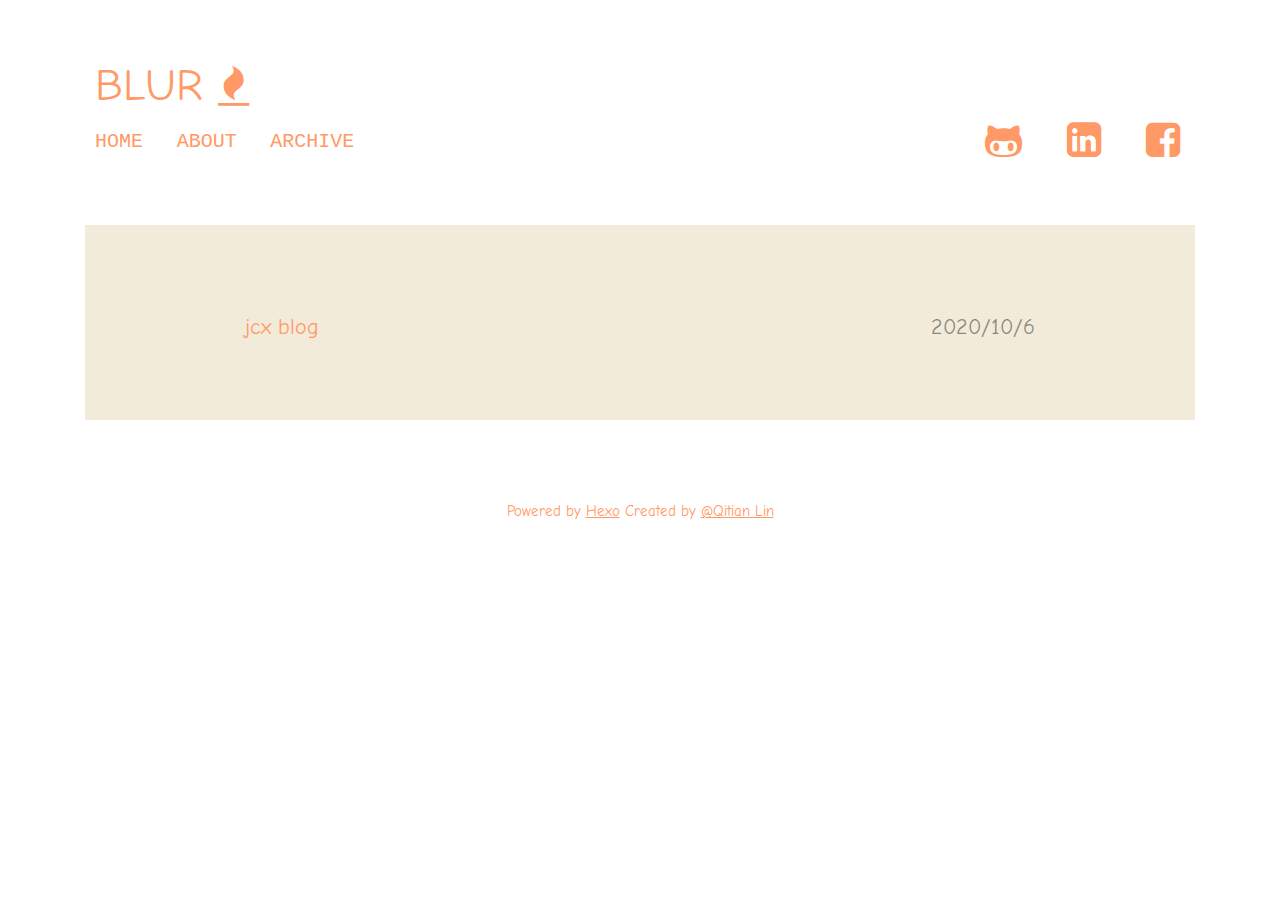
<file: archives/index.html>
<html>
  <head>
    <meta charset="utf-8">
    <meta name="viewport" content="width=device-width, initial-scale=1, shrink-to-fit=no">
    <title>blur</title>
    <link rel="stylesheet" href="https://stackpath.bootstrapcdn.com/bootstrap/4.4.1/css/bootstrap.min.css" integrity="sha384-Vkoo8x4CGsO3+Hhxv8T/Q5PaXtkKtu6ug5TOeNV6gBiFeWPGFN9MuhOf23Q9Ifjh" crossorigin="anonymous">
    <link href="https://fonts.googleapis.com/css2?family=Comic+Neue:ital,wght@0,700;1,700&display=swap" rel="stylesheet">
    <link href="https://stackpath.bootstrapcdn.com/font-awesome/4.7.0/css/font-awesome.min.css" rel="stylesheet" integrity="sha384-wvfXpqpZZVQGK6TAh5PVlGOfQNHSoD2xbE+QkPxCAFlNEevoEH3Sl0sibVcOQVnN" crossorigin="anonymous">
    <link rel = "icon" href =  "https://i.pinimg.com/originals/4a/a5/df/4aa5df83115df6c96732a2d76ccb4f1b.jpg" type = "image/x-icon"> 
    
<link rel="stylesheet" href="/css/styles.css">
 
<meta name="generator" content="Hexo 5.2.0"></head>

  <body>
    <div class="container">
      <!-- Header -->
      <link rel = "icon" href =  "https://i.pinimg.com/originals/4a/a5/df/4aa5df83115df6c96732a2d76ccb4f1b.jpg" type = "image/x-icon"> 
<nav id="nav">
  <header class="header">
    <a href="/" class="header-title">
      BLUR <i class="fa fa-fire" aria-hidden="true"></i>
    </a>
    
  </header>

  

  <div class="nav-wrapper">
    <div class="menu">
      <a href="/" class="nav-menu z-active">HOME</a>
      <a href="/about" class="nav-menu">ABOUT</a>
      <a href="/archives" class="nav-menu">ARCHIVE</a>
    </div>

    <div class="icons">
      <a target="_blank" rel="noopener" href="https://github.com/kiten46087" class="nav-icon" >
        <i class="fa fa-github-alt" aria-hidden="true"></i>
      </a>
      <a href="" class="nav-icon">
        <i class="fa fa-linkedin-square" aria-hidden="true"></i>
      </a>
      <a href="" class="nav-icon">
        <i class="fa fa-facebook-square" aria-hidden="true"></i>
      </a>
    </div>

    
  </div>
</nav>
    
<!-- <hr class="hr-divide-header" align="left"> -->
      <section class="archive">
   
    <div class="archive-item">
  <a class href="/2020/10/06/article-title/">
    jcx blog
  </a>
  <span>2020/10/6 </span>
</div> 
     
</section> 
      <!-- Footer -->
      <!-- <h1>This is the footer.ejs file</h1> -->

<footer class="footer">
  <p style="margin-top: 0px;">
    Powered by <a target="_blank" rel="noopener" href="https://hexo.io/">Hexo</a>
    Created by <a href="">@Qitian Lin</a>
  </p>
</footer>  
    </div>

    <!-- After footer file to store js of Bootstrap -->
    <!-- <h1>This is the after-footer ejs file</h1> -->
<script src="https://code.jquery.com/jquery-3.4.1.slim.min.js" integrity="sha384-J6qa4849blE2+poT4WnyKhv5vZF5SrPo0iEjwBvKU7imGFAV0wwj1yYfoRSJoZ+n" crossorigin="anonymous"></script>
<script src="https://cdn.jsdelivr.net/npm/popper.js@1.16.0/dist/umd/popper.min.js" integrity="sha384-Q6E9RHvbIyZFJoft+2mJbHaEWldlvI9IOYy5n3zV9zzTtmI3UksdQRVvoxMfooAo" crossorigin="anonymous"></script>
<script src="https://stackpath.bootstrapcdn.com/bootstrap/4.4.1/js/bootstrap.min.js" integrity="sha384-wfSDF2E50Y2D1uUdj0O3uMBJnjuUD4Ih7YwaYd1iqfktj0Uod8GCExl3Og8ifwB6" crossorigin="anonymous"></script>
 
  </body>

</html>
</file>
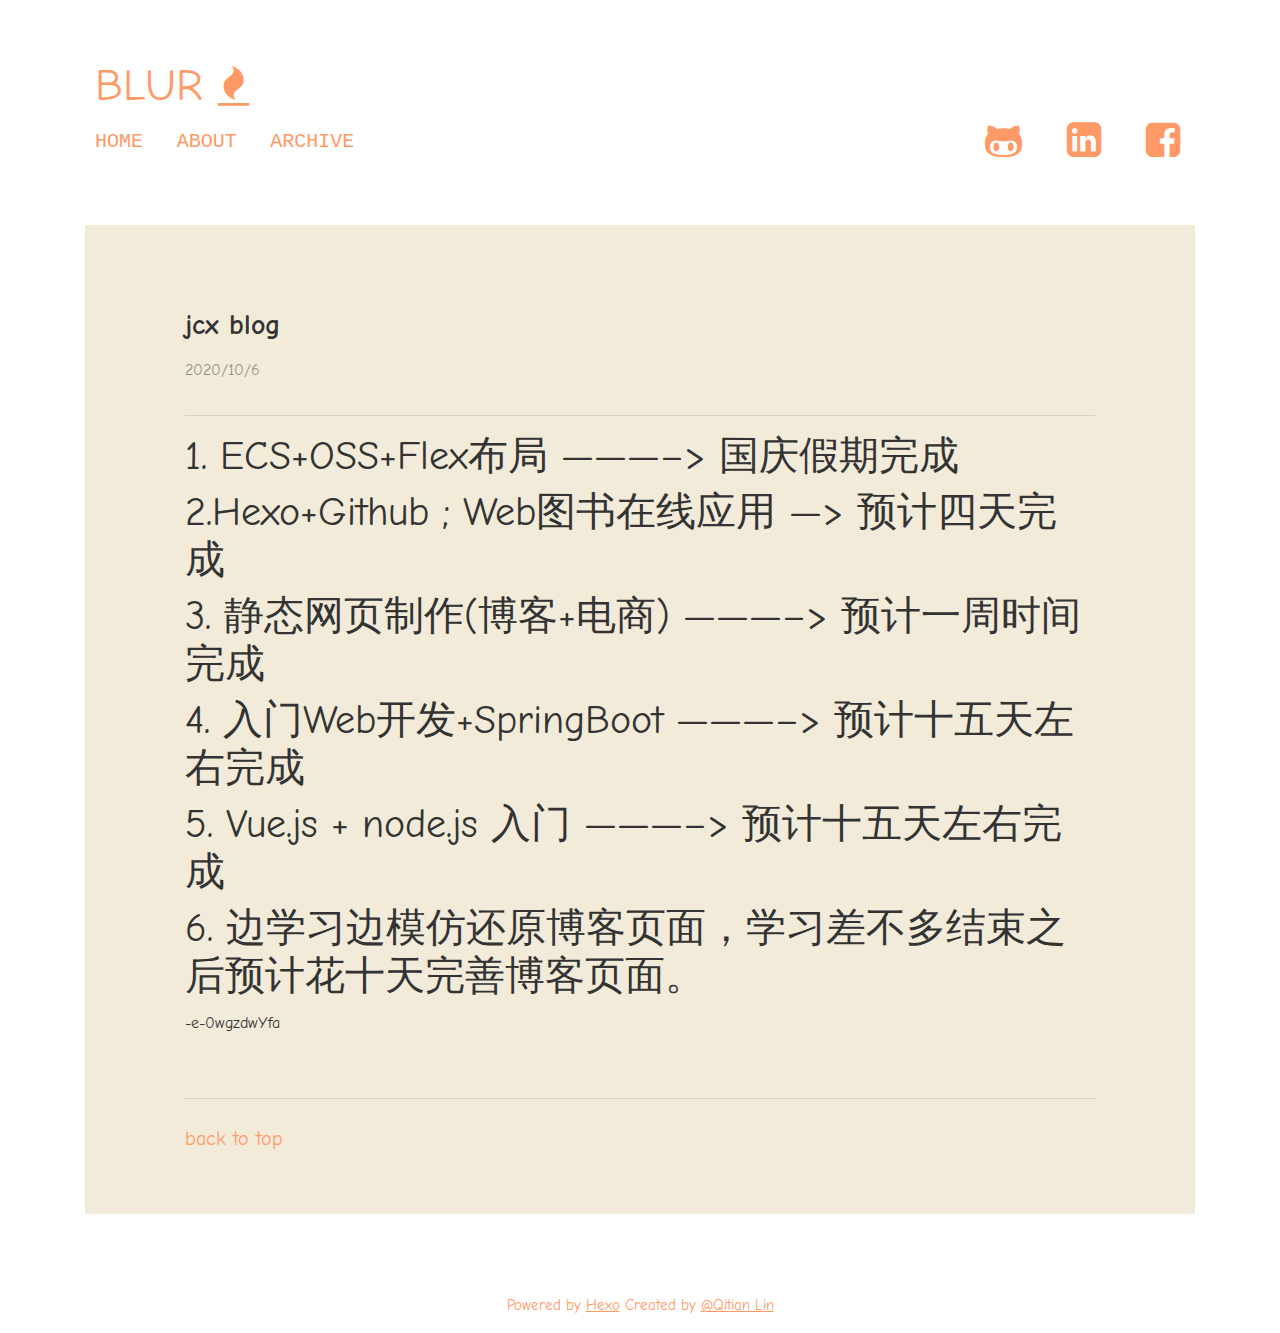
<file: 2020/10/06/article-title/index.html>
<html>
  <head>
    <meta charset="utf-8">
    <meta name="viewport" content="width=device-width, initial-scale=1, shrink-to-fit=no">
    <title>blur</title>
    <link rel="stylesheet" href="https://stackpath.bootstrapcdn.com/bootstrap/4.4.1/css/bootstrap.min.css" integrity="sha384-Vkoo8x4CGsO3+Hhxv8T/Q5PaXtkKtu6ug5TOeNV6gBiFeWPGFN9MuhOf23Q9Ifjh" crossorigin="anonymous">
    <link href="https://fonts.googleapis.com/css2?family=Comic+Neue:ital,wght@0,700;1,700&display=swap" rel="stylesheet">
    <link href="https://stackpath.bootstrapcdn.com/font-awesome/4.7.0/css/font-awesome.min.css" rel="stylesheet" integrity="sha384-wvfXpqpZZVQGK6TAh5PVlGOfQNHSoD2xbE+QkPxCAFlNEevoEH3Sl0sibVcOQVnN" crossorigin="anonymous">
    <link rel = "icon" href =  "https://i.pinimg.com/originals/4a/a5/df/4aa5df83115df6c96732a2d76ccb4f1b.jpg" type = "image/x-icon"> 
    
<link rel="stylesheet" href="/css/styles.css">
 
<meta name="generator" content="Hexo 5.2.0"></head>

  <body>
    <div class="container">
      <!-- Header -->
      <link rel = "icon" href =  "https://i.pinimg.com/originals/4a/a5/df/4aa5df83115df6c96732a2d76ccb4f1b.jpg" type = "image/x-icon"> 
<nav id="nav">
  <header class="header">
    <a href="/" class="header-title">
      BLUR <i class="fa fa-fire" aria-hidden="true"></i>
    </a>
    
  </header>

  

  <div class="nav-wrapper">
    <div class="menu">
      <a href="/" class="nav-menu z-active">HOME</a>
      <a href="/about" class="nav-menu">ABOUT</a>
      <a href="/archives" class="nav-menu">ARCHIVE</a>
    </div>

    <div class="icons">
      <a target="_blank" rel="noopener" href="https://github.com/kiten46087" class="nav-icon" >
        <i class="fa fa-github-alt" aria-hidden="true"></i>
      </a>
      <a href="" class="nav-icon">
        <i class="fa fa-linkedin-square" aria-hidden="true"></i>
      </a>
      <a href="" class="nav-icon">
        <i class="fa fa-facebook-square" aria-hidden="true"></i>
      </a>
    </div>

    
  </div>
</nav>
    
<!-- <hr class="hr-divide-header" align="left"> -->
      <a name="top"></a>

<section class="article">  
  <h2 class="article-title">
    jcx blog 
  </h2>
  <p class="article-date">
    2020/10/6 
  </p>

  <hr class="hr-divide">

  <div class="article-content">
    <h1 id="1-ECS-OSS-Flex布局-———–-gt-国庆假期完成"><a href="#1-ECS-OSS-Flex布局-———–-gt-国庆假期完成" class="headerlink" title="1. ECS+OSS+Flex布局                      ———–&gt;   国庆假期完成"></a>1. ECS+OSS+Flex布局                      ———–&gt;   国庆假期完成</h1><h1 id="2-Hexo-Github-Web图书在线应用-—-gt-预计四天完成"><a href="#2-Hexo-Github-Web图书在线应用-—-gt-预计四天完成" class="headerlink" title="2.Hexo+Github ; Web图书在线应用    —&gt; 预计四天完成"></a>2.Hexo+Github ; Web图书在线应用    —&gt; 预计四天完成</h1><h1 id="3-静态网页制作-博客-电商-———–-gt-预计一周时间完成"><a href="#3-静态网页制作-博客-电商-———–-gt-预计一周时间完成" class="headerlink" title="3. 静态网页制作(博客+电商)     ———–&gt; 预计一周时间完成"></a>3. 静态网页制作(博客+电商)     ———–&gt; 预计一周时间完成</h1><h1 id="4-入门Web开发-SpringBoot-———–-gt-预计十五天左右完成"><a href="#4-入门Web开发-SpringBoot-———–-gt-预计十五天左右完成" class="headerlink" title="4. 入门Web开发+SpringBoot      ———–&gt; 预计十五天左右完成"></a>4. 入门Web开发+SpringBoot      ———–&gt; 预计十五天左右完成</h1><h1 id="5-Vue-js-node-js-入门-———–-gt-预计十五天左右完成"><a href="#5-Vue-js-node-js-入门-———–-gt-预计十五天左右完成" class="headerlink" title="5. Vue.js + node.js 入门                      ———–&gt; 预计十五天左右完成"></a>5. Vue.js + node.js 入门                      ———–&gt; 预计十五天左右完成</h1><h1 id="6-边学习边模仿还原博客页面，学习差不多结束之后预计花十天完善博客页面。"><a href="#6-边学习边模仿还原博客页面，学习差不多结束之后预计花十天完善博客页面。" class="headerlink" title="6. 边学习边模仿还原博客页面，学习差不多结束之后预计花十天完善博客页面。"></a>6. 边学习边模仿还原博客页面，学习差不多结束之后预计花十天完善博客页面。</h1><p>-e-0wgzdwYfa</p>
 
    <hr class="hr-divide">
    <div class="article-footer">
      <a href="#top">back to top</a>
    </div>
  </div>

  
</section>  
      <!-- Footer -->
      <!-- <h1>This is the footer.ejs file</h1> -->

<footer class="footer">
  <p style="margin-top: 0px;">
    Powered by <a target="_blank" rel="noopener" href="https://hexo.io/">Hexo</a>
    Created by <a href="">@Qitian Lin</a>
  </p>
</footer>  
    </div>

    <!-- After footer file to store js of Bootstrap -->
    <!-- <h1>This is the after-footer ejs file</h1> -->
<script src="https://code.jquery.com/jquery-3.4.1.slim.min.js" integrity="sha384-J6qa4849blE2+poT4WnyKhv5vZF5SrPo0iEjwBvKU7imGFAV0wwj1yYfoRSJoZ+n" crossorigin="anonymous"></script>
<script src="https://cdn.jsdelivr.net/npm/popper.js@1.16.0/dist/umd/popper.min.js" integrity="sha384-Q6E9RHvbIyZFJoft+2mJbHaEWldlvI9IOYy5n3zV9zzTtmI3UksdQRVvoxMfooAo" crossorigin="anonymous"></script>
<script src="https://stackpath.bootstrapcdn.com/bootstrap/4.4.1/js/bootstrap.min.js" integrity="sha384-wfSDF2E50Y2D1uUdj0O3uMBJnjuUD4Ih7YwaYd1iqfktj0Uod8GCExl3Og8ifwB6" crossorigin="anonymous"></script>
 
  </body>

</html>
</file>
<file: css/styles.css>
body {
  font-family: 'Comic Neue', cursive;
  background-color: white;
}


.blog-post-title a {
  color: #ff9966;
  font-size: 29px;
  text-decoration: none;
}

.blog-post-title a:hover {
  text-shadow: 0 0 3px #ff9966;
  color: transparent;
}



.blog-post {
  padding-left: 0px;
}


.excerpt-date {
  font-size: 15px;
  color: #c2beb8;
}

#main-page {
  margin-top: 20px;
}


/* The styles of the sidebar titles */
.sidebar-container {
  position: relative;
  margin-top: 50px;
  margin-left: auto;
  margin-right: auto; 
}

.avatar {
  width: 100px;
  height: 100px;
  display: block;
  margin-left: auto;
  margin-right: auto;
  margin-bottom: 7px;
}

.sidebar-container .img-thumbnail {
  border-top-left-radius: 50% 50%;
  border-top-right-radius: 50% 50%;
  border-bottom-right-radius: 50% 50%;
  border-bottom-left-radius: 50% 50%;
  padding: 0px;
}

.sidebar-buttons {
  padding-left: 0px;
}

.sidebar-title {
  color: #ff9966;
  font-size: 27px;
  text-align: center;
}

.sidebar-title:hover {
  filter: blur(2px);
}



/* The styles of the button inside sidebars */

ul {
  display: flex;
}
ul li {
  list-style: none;
  text-align: center;
}

li a {
  color: #ff9966;
  font-size: 18px;
}

li a:hover {
  text-shadow: 0 0 2.7px #ff9966;
  color: transparent;
  text-decoration: none;
}


/* the styles of header */
#nav > .header {
  margin-top: 60px;
  margin-bottom: 10px;
}

#nav > .header > .header-title {
  font-size: 45px;
  line-height: 50px;
  margin-left: 10px;
  color: #ff9966;
  transition: all .2s ease-in-out;
}

#nav > .header > .header-title:hover {
  color: #ff9966;
  text-decoration: none;
  filter: blur(2px);
  /* transform: scale(1.1); */
}


.icons {
  text-align: right;
}

.fa {
  font-size: 40px;
  line-height: 20px;
  color: #ff9966;
  transition: all .2s ease-in-out;
}

.fa:hover {
  font-size: 40px;
  line-height: 20px;
  color: #ff9966;
  filter: blur(1.5px);
  transform: scale(1.1);
}

#nav > .nav-wrapper {
  display: flex;
  flex-wrap: wrap;
  justify-content: space-between;
  margin-left: 10px;
  margin-top: 20px;
}

@media screen and (max-width: 600px) {
  nav > .nav-wrapper {
    flex-direction: column;
  }
  nav > .nav-wrapper > .menu {
    text-align: left;
  }

  nav > .nav-wrapper > .icons {
    /* text-align: left; */
    margin-top: 25px;
  }
}

#nav > .nav-wrapper > .menu {
  text-align: right;
  font-family: 'Courier New', Courier, monospace;
}

.menu:first-child {
  margin-left: 0;
}

#nav > .nav-menu .z-active {
  position: relative;
}

#nav .nav-menu {
  font-size: 20px;
  line-height: 24px;
  color: #ff9966;;
  margin-right: 24px;
}

#nav .nav-icon {
  margin-right: 15px;
  margin-left: 25px;
  line-height: 24px;
  font-size: 16px;
}


/* The styles of the blog excerpt */
.date {
  color: #c2beb8;
  font-size: 14px;
  margin-left: 10px;
  margin-top: 20px;
  text-align: right;
}

.blog-excerpt {
  display: flex;
  justify-content: space-between;
  align-items: center;
  /* padding: 80px 100px;
  margin: 40px 0; */
}

/* optimized for mobile device */
@media screen and (max-width: 600px) {
  .blog-excerpt {
    flex-direction: column;
  } 
}

.excerpt {
  margin-top: 15px;
  margin-bottom: 5px;
}

.blog-excerpt .excerpt-wrapper {
  padding: 80px 100px;
  margin: 40px 0;
  background-color: #eff0f6;
  flex: 1;
  margin-right: 10px;
  margin-left: 10px;
  font-family: 'Segoe UI', Tahoma, Geneva, Verdana, sans-serif;
}

.blog-excerpt > .excerpt-wrapper > .title {
  font-weight: 600;
  font-size: 28px;
  line-height: 40px;
  color: #ff9966;
  transition: all .2s ease-in-out;
}

.blog-excerpt > .excerpt-wrapper > .title:hover {
  text-decoration: none;
  filter: blur(1.5px);
  transform: scale(1.1);
}

.blog-excerpt > .image-wrapper {
  max-height: auto;
  float: left;

  margin: 3px;
  padding: 3px;

  width: 320px;
  height: 280px;
  
  margin-right: 10px;
  margin-left: 10px;

  background-color: #f2ebda;
  /* box-shadow: 0 0 8px 8px #eff0f6 inset; */
}

.blog-excerpt > .image-wrapper > img {
  width: 100%;
  height: 100%;
  margin: 12px;
  transition: all .4s ease-in-out;
}

.blog-excerpt > .image-wrapper > img:hover {
  width: 100%;
  height: 100%;
  margin: 12px;
  filter: blur(2px);
  transform: scale(1.05);
}


/* The styles of the post page */
.article {
  margin: 64px 0 80px;
  padding: 80px 100px 0;
  background-color: #f2ebda;
  color: #333;
  font-size: 16px;
  line-height: 30px;
}

@media screen and (max-width: 600px) {
  .article {
    padding: 20px 20px 0;
    margin: 20px 0;
  }
}

.article > .article-title {
  font-size: 28px;
  line-height: 40px;
  margin-bottom: 10px;
  font-weight: 600;
}

.article > .article-date {
  opacity: 0.5;
  margin-bottom: 20px;
}

.article > .article-content {
  padding-bottom: 60px;
}

.article > .hr-divide {
  margin-top: 30px;
}

.article-content > .hr-divide {
  margin-top: 60px;
  margin-bottom: 25px;
}

.article-content > .article-footer > a {
  margin-top: 13px;
  color: #ff9966;
  font-size: 20px;
  transition: all .4s ease-in-out;
}

.article-content > .article-footer > a:hover {
  text-decoration: none;
  filter: blur(1.5px);
  transform: scale(1.2);
}

/* The styles of the footer */
.footer {
  font-size: 15px;
  width: 100%;
  align-items: center;
  display: flex;
  flex-direction: column;
  margin-top: 40px;
  color: #ff9966;
}

.footer a {
  color: #ff9966;
  text-decoration: underline;
}

.footer a:hover {
  color: #ff9966;
  text-decoration: none;
  filter: blur(1.8px);
}

/* The styles of the pagination */
.pager {
  margin-left: 10px;
  background-color: #eff0f6;
  font-size: 25px;
  padding-left: 30px;
  padding-right: 20px; 
  justify-content: space-between;
}

.pager li a {
  font-size: 25px;
}

/* The styles of the Archives */
.archive {
  padding: 80px 160px;
  background-color: #f2ebda;
  margin: 64px 0 80px;
}

@media screen and (max-width: 600px) {
  .archive {
    padding: 20px;
  }
}

.archive-item {
  margin-top: 10px;
  font-size: 22px;
  display: flex;
  justify-content: space-between;
  line-height: 25px;
}

.archive-item a {
  color: #ff9966;
}

.archive-item a:hover {
  color: #ff9966;
  text-decoration: none;
  filter: blur(1.5px);
}

.archive-item span {
  opacity: 0.5;
}


/* The styles of about page */
.about {
  padding: 80px 160px;
  background-color: #f2ebda;
  margin: 64px 0 80px;
}

@media screen and (max-width: 600px) {
  .about {
    padding: 20px;
  }
}

.highlight {
  background-color: white;
}

.highlight .gutter {
  display: none;
}

.highlight .line {
  margin-left: 5px;
}
</file>
